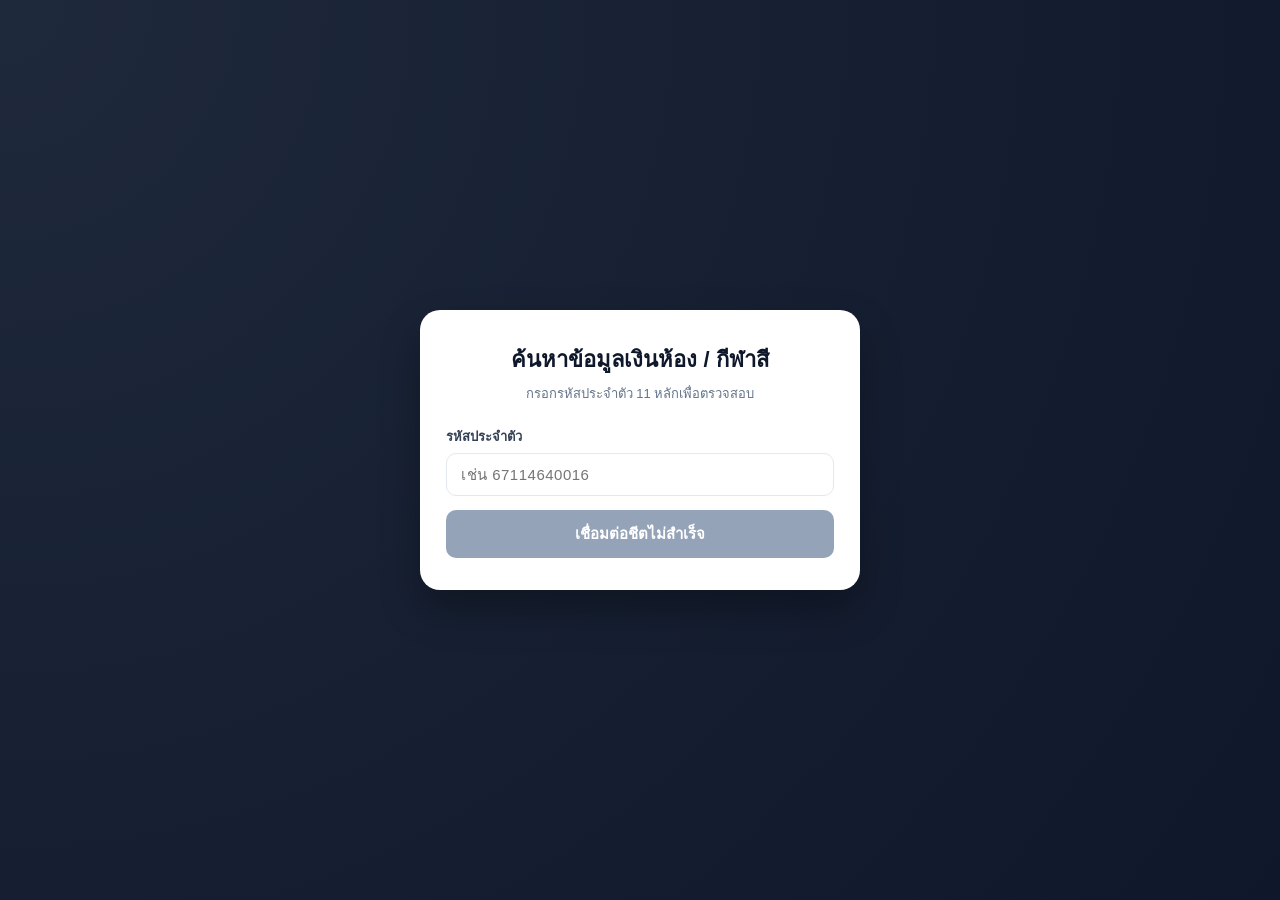
<file: index.html>
<!DOCTYPE html>
<html lang="th">
<head>
  <meta charset="UTF-8">
  <meta name="viewport" content="width=device-width, initial-scale=1.0">
  <title>ตรวจสอบสถานะการชำระเงิน</title>
    <link rel="stylesheet" href="style.css">
</head>
<body>

  <div class="card">
    <h2>ค้นหาข้อมูลเงินห้อง / กีฬาสี</h2>
    <p class="subtext">กรอกรหัสประจำตัว 11 หลักเพื่อตรวจสอบ</p>

    <form id="searchForm">
      <div class="input-group">
        <label for="studentId">รหัสประจำตัว</label>
        <input 
          type="text" 
          id="studentId" 
          placeholder="เช่น 67114640016" 
          maxlength="15" 
          required
        >
      </div>
      <button type="submit" class="btn-search" id="submitBtn">กำลังเตรียมข้อมูล...</button>
    </form>

    <div id="resultBox" class="result-box"></div>
  </div>
<script src="script.js"></script>
</body>
</html>
</file>
<file: style.css>
* {
      box-sizing: border-box;
      margin: 0;
      padding: 0;
      font-family: 'Segoe UI', Tahoma, Geneva, Verdana, sans-serif;
    }
    body {
      background: radial-gradient(circle at top left, #1e293b, #0f172a);
      display: flex;
      justify-content: center;
      align-items: center;
      min-height: 100vh;
      padding: 20px;
    }
    .card {
      background: #ffffff;
      padding: 32px 26px;
      border-radius: 20px;
      box-shadow: 0 20px 40px rgba(0, 0, 0, 0.3);
      width: 100%;
      max-width: 440px;
      text-align: center;
    }
    h2 {
      font-size: 22px;
      color: #0f172a;
      margin-bottom: 6px;
    }
    .subtext {
      font-size: 13px;
      color: #64748b;
      margin-bottom: 22px;
    }
    .input-group {
      margin-bottom: 14px;
      text-align: left;
    }
    .input-group label {
      display: block;
      font-size: 13px;
      font-weight: 600;
      color: #334155;
      margin-bottom: 6px;
    }
    .input-group input {
      width: 100%;
      padding: 12px 14px;
      border: 1.5px solid #e2e8f0;
      border-radius: 10px;
      font-size: 15px;
      outline: none;
      letter-spacing: 0.5px;
    }
    .input-group input:focus {
      border-color: #2563eb;
    }
    .btn-search {
      width: 100%;
      padding: 12px;
      background-color: #2563eb;
      color: #ffffff;
      border: none;
      border-radius: 10px;
      font-size: 15px;
      font-weight: 600;
      cursor: pointer;
      transition: background 0.2s;
    }
    .btn-search:hover {
      background-color: #1d4ed8;
    }
    .btn-search:disabled {
      background-color: #94a3b8;
      cursor: not-allowed;
    }
    .result-box {
      margin-top: 20px;
      padding: 18px;
      border-radius: 14px;
      display: none;
      text-align: left;
    }
    .result-success {
      background: #f8fafc;
      border: 1px solid #e2e8f0;
    }
    .result-error {
      background: #fef2f2;
      border: 1px solid #fecaca;
      color: #991b1b;
      text-align: center;
      font-size: 14px;
    }
    .student-header {
      border-bottom: 1px solid #e2e8f0;
      padding-bottom: 12px;
      margin-bottom: 12px;
    }
    .student-name {
      font-size: 17px;
      font-weight: 700;
      color: #0f172a;
    }
    .student-id {
      font-size: 13px;
      color: #64748b;
      margin-top: 2px;
    }
    .month-grid {
      display: grid;
      grid-template-columns: repeat(5, 1fr);
      gap: 6px;
      margin-top: 10px;
      text-align: center;
    }
    .month-item {
      padding: 6px 2px;
      border-radius: 8px;
      font-size: 11px;
      font-weight: 600;
    }
    .status-paid {
      background-color: #dcfce7;
      color: #166534;
    }
    .status-unpaid {
      background-color: #fee2e2;
      color: #991b1b;
    }
    .status-leave {
      background-color: #fef3c7;
      color: #92400e;
    }
    .total-badge {
      margin-top: 14px;
      padding: 10px;
      background-color: #eff6ff;
      border-radius: 8px;
      font-size: 13px;
      color: #1e40af;
      font-weight: 600;
      text-align: center;
      
    }
    /* สไตล์ปุ่มแบบโมเดิร์น (มีเงา + เอฟเฟกต์ตอนชี้เมาส์) */
    .my-btn {
        background-color: #2563eb;       /* สีพื้นหลัง */
        color: #ffffff;                  /* สีตัวอักษร */
        padding: 12px 24px;              /* ระยะห่างด้านใน (บน-ล่าง, ซ้าย-ขวา) */
        font-size: 15px;                 /* ขนาดตัวอักษร */
        font-weight: 600;                /* ความหนาของฟอนต์ */
        border: none;                    /* เอาเส้นขอบเดิมออก */
        border-radius: 10px;             /* ความโค้งมนของขอบ */
        cursor: pointer;                 /* เปลี่ยนลูกศรเมาส์เป็นรูปมือเมื่อชี้ */
        box-shadow: 0 4px 10px rgba(37, 99, 235, 0.2); /* ใส่เงาฟุ้งๆ */
        transition: all 0.2s ease;       /* ความนุ่มนวลเวลาเปลี่ยนสี */
        text-decoration: none;           /* เอาขีดเส้นใต้ออก (กรณีใช้แท็ก <a>) */
        display: inline-flex;
        align-items: center;
        justify-content: center;
    }

    /* ตอนเอาเมาส์ไปชี้ (Hover) */
    .my-btn:hover {
        background-color: #1d4ed8;       /* สีเข้มขึ้นเล็กน้อย */
        transform: translateY(-2px);     /* ลอยขึ้น 2 พิกเซล */
        box-shadow: 0 6px 15px rgba(37, 99, 235, 0.3);
    }

    /* ตอนกดคลิกค้างไว้ (Active) */
    .my-btn:active {
        transform: translateY(0);        /* ยุบลงมาตำแหน่งเดิม */
    }
    .btn-container {
        display: flex;
        justify-content: center;
        margin-top: 14px;
    }
    .pay-details {
      text-align: left;
      background: #eff6ff;
      border-radius: 12px;
      padding: 16px;
      margin-bottom: 20px;
      font-size: 14px;
      line-height: 1.6;
    }
    .qr-card {
      background: #ffffff;
      border: 1.5px solid #e2e8f0;
      border-radius: 16px;
      padding: 18px;
      margin-bottom: 20px;
    }
    .qr-card img {
      width: 220px;
      height: auto;
      border-radius: 8px;
      display: block;
      margin: 0 auto 10px auto;
    }
    .upload-section {
      background: #f8fafc;
      border: 1.5px dashed #cbd5e1;
      border-radius: 14px;
      padding: 18px;
      margin-bottom: 20px;
    }
    .file-input {
      display: none;
    }
    .btn-choose-file {
      display: inline-block;
      padding: 10px 18px;
      background: #ffffff;
      border: 1px solid #cbd5e1;
      border-radius: 8px;
      color: #334155;
      font-size: 13px;
      font-weight: 600;
      cursor: pointer;
      margin-bottom: 8px;
    }
    .btn-upload {
      width: 100%;
      margin-top: 10px;
    }
    .status-msg {
      margin-top: 12px;
      font-size: 13px;
      display: none;
    }
    .btn-back {
      background-color: #64748b;
    }
    .btn-back:hover {
      background-color: #475569;
    }
    /* กรอบสำหรับบังคับขนาดและตัดขอบรูปภาพ */
    .qr-crop-wrapper {
    width: 220px;
    height: 220px;
    margin: 0 auto 10px auto;
    overflow: hidden;         /* ตัดส่วนที่ล้นกรอบออก */
    border-radius: 12px;
    border: 1px solid #e2e8f0;
    display: flex;
    justify-content: center;
    align-items: center;
    background: #ffffff;
    }

    /* ขยายเฉพาะตัวรูปภาพด้านในเพื่อให้เห็นแค่ QR ตรงกลาง */
    .qr-crop-wrapper img {
    width: 100%;
    height: 100%;
    object-fit: cover;
    transform: scale(2.2);    /* ปรับตัวเลขนี้: ยิ่งมากภาพยิ่งซูมตัดขอบออกเยอะ */
    display: block;
    }
</file>
